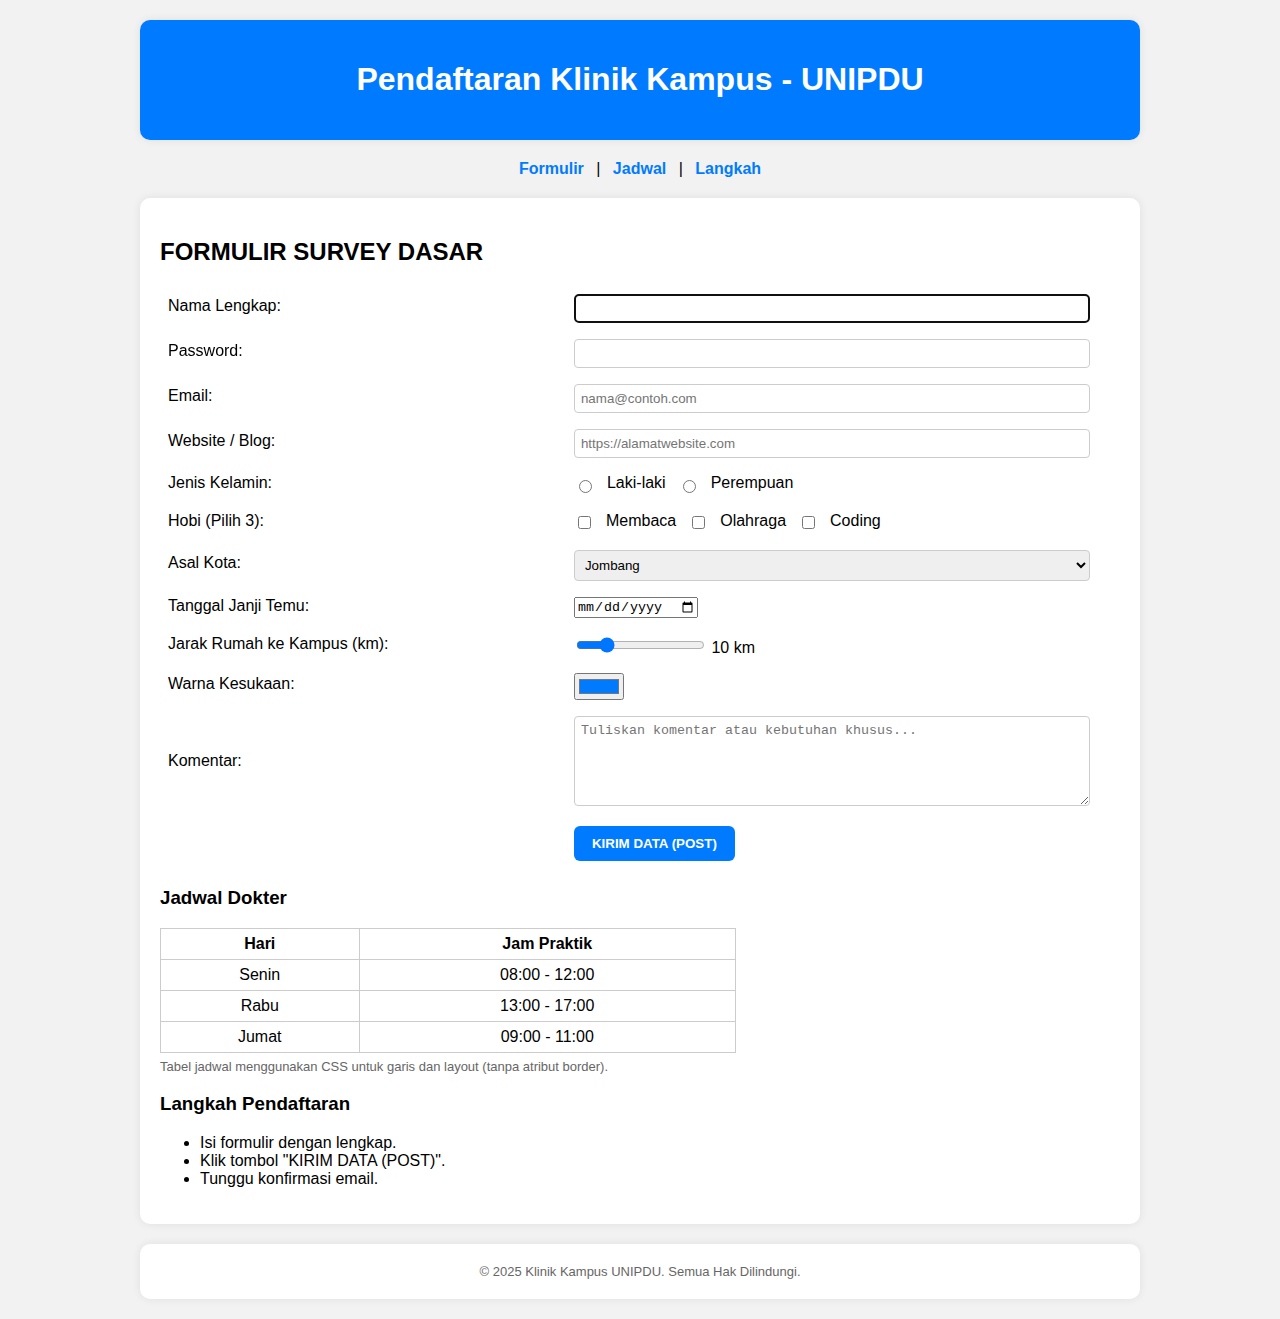
<file: pendaftaran_klinik_semantik.html>
<!DOCTYPE html>
<html lang="id">
<head>
  <meta charset="utf-8" />
  <meta name="viewport" content="width=device-width,initial-scale=1" />
  <title>Pendaftaran Klinik Kampus - UNIPDU</title>
  <style>
    body {
      font-family: Arial, sans-serif;
      background-color: #f2f2f2;
      margin: 0;
      padding: 0;
    }

    header, main, footer {
      background-color: white;
      margin: 20px auto;
      padding: 20px;
      width: 90%;
      max-width: 960px;
      border-radius: 10px;
      box-shadow: 0 0 10px rgba(0,0,0,0.08);
    }

    header {
      text-align: center;
      background-color: #007bff;
      color: white;
    }

    nav {
      margin: 10px 0;
      text-align: center;
    }

    nav a {
      margin: 0 8px;
      text-decoration: none;
      color: #007bff;
      font-weight: bold;
    }

    table.form-table {
      width: 100%;
      border-collapse: collapse;
    }

    table.form-table td {
      padding: 8px;
      vertical-align: middle;
    }

    label {
      display: inline-block;
      margin-bottom: 4px;
    }

    input[type="text"], input[type="password"],
    input[type="email"], input[type="url"],
    select, textarea {
      width: 96%;
      padding: 6px;
      box-sizing: border-box;
      border: 1px solid #ccc;
      border-radius: 4px;
    }

    textarea {
      height: 90px;
      resize: vertical;
    }

    .controls { display: flex; gap: 12px; align-items: center; flex-wrap: wrap; }

    .submit-row { text-align: left; padding-top: 10px; }

    input[type="submit"] {
      background-color: #007bff;
      color: white;
      border: none;
      padding: 10px 18px;
      border-radius: 6px;
      cursor: pointer;
      font-weight: bold;
    }

    input[type="submit"]:hover { background-color: #0056b3; }

    table.jadwal {
      width: 60%;
      margin-top: 10px;
      border-collapse: collapse;
    }

    table.jadwal th, table.jadwal td {
      border: 1px solid #ccc;
      text-align: center;
      padding: 6px;
    }

    ul { margin-top: 8px; }

    footer {
      text-align: center;
      font-size: 13px;
      color: #666;
    }

    @media (max-width: 600px) {
      table.jadwal, table.form-table { width: 100%; }
      input[type="text"], input[type="password"], input[type="email"], input[type="url"], select, textarea {
        width: 100%;
      }
    }
  </style>
</head>
<body>

  <header>
    <h1>Pendaftaran Klinik Kampus - UNIPDU</h1>
  </header>

  <nav aria-label="navigasi utama">
    <a href="#form">Formulir</a> |
    <a href="#jadwal">Jadwal</a> |
    <a href="#langkah">Langkah</a>
  </nav>

  <main>
    <section id="form-section">
      <article id="form">
        <h2>FORMULIR SURVEY DASAR</h2>
        <form method="post" action="#" novalidate>
          <table class="form-table" role="presentation">
            <tr>
              <td><label for="nama">Nama Lengkap:</label></td>
              <td><input id="nama" name="nama" type="text" required autofocus></td>
            </tr>

            <tr>
              <td><label for="password">Password:</label></td>
              <td><input id="password" name="password" type="password" required></td>
            </tr>

            <tr>
              <td><label for="email">Email:</label></td>
              <td><input id="email" name="email" type="email" placeholder="nama@contoh.com" required></td>
            </tr>

            <tr>
              <td><label for="website">Website / Blog:</label></td>
              <td><input id="website" name="website" type="url" placeholder="https://alamatwebsite.com"></td>
            </tr>

            <tr>
              <td><label>Jenis Kelamin:</label></td>
              <td class="controls">
                <input id="jk-l" type="radio" name="jk" value="Laki-laki"><label for="jk-l">Laki-laki</label>
                <input id="jk-p" type="radio" name="jk" value="Perempuan"><label for="jk-p">Perempuan</label>
              </td>
            </tr>

            <tr>
              <td><label>Hobi (Pilih 3):</label></td>
              <td class="controls">
                <input id="hobi1" type="checkbox" name="hobi[]" value="Membaca"><label for="hobi1">Membaca</label>
                <input id="hobi2" type="checkbox" name="hobi[]" value="Olahraga"><label for="hobi2">Olahraga</label>
                <input id="hobi3" type="checkbox" name="hobi[]" value="Coding"><label for="hobi3">Coding</label>
              </td>
            </tr>

            <tr>
              <td><label for="kota">Asal Kota:</label></td>
              <td>
                <select id="kota" name="kota">
                  <option value="Jombang">Jombang</option>
                  <option value="Surabaya">Surabaya</option>
                  <option value="Bandung">Bandung</option>
                  <option value="Lainnya">Lainnya</option>
                </select>
              </td>
            </tr>

            <tr>
              <td><label for="tanggal">Tanggal Janji Temu:</label></td>
              <td><input id="tanggal" name="tanggal" type="date"></td>
            </tr>

            <tr>
              <td><label for="jarak">Jarak Rumah ke Kampus (km):</label></td>
              <td>
                <input id="jarak" name="jarak" type="range" min="0" max="50" step="5" value="10"
                       oninput="document.getElementById('jarakVal').value=this.value">
                <output id="jarakVal">10</output> km
              </td>
            </tr>

            <tr>
              <td><label for="warna">Warna Kesukaan:</label></td>
              <td><input id="warna" name="warna" type="color" value="#007bff"></td>
            </tr>

            <tr>
              <td><label for="komentar">Komentar:</label></td>
              <td><textarea id="komentar" name="komentar" placeholder="Tuliskan komentar atau kebutuhan khusus..."></textarea></td>
            </tr>

            <tr>
              <td></td>
              <td class="submit-row"><input type="submit" value="KIRIM DATA (POST)"></td>
            </tr>
          </table>
        </form>
      </article>
    </section>

    <section id="jadwal">
      <article>
        <h3>Jadwal Dokter</h3>
        <table class="jadwal" aria-describedby="jadwal-info">
          <thead>
            <tr><th>Hari</th><th>Jam Praktik</th></tr>
          </thead>
          <tbody>
            <tr><td>Senin</td><td>08:00 - 12:00</td></tr>
            <tr><td>Rabu</td><td>13:00 - 17:00</td></tr>
            <tr><td>Jumat</td><td>09:00 - 11:00</td></tr>
          </tbody>
        </table>
        <p id="jadwal-info" style="font-size:13px;color:#666;margin-top:6px;">Tabel jadwal menggunakan CSS untuk garis dan layout (tanpa atribut border).</p>
      </article>
    </section>

    <section id="langkah">
      <article>
        <h3>Langkah Pendaftaran</h3>
        <ul>
          <li>Isi formulir dengan lengkap.</li>
          <li>Klik tombol "KIRIM DATA (POST)".</li>
          <li>Tunggu konfirmasi email.</li>
        </ul>
      </article>
    </section>
  </main>

  <footer>
    &copy; 2025 Klinik Kampus UNIPDU. Semua Hak Dilindungi.
  </footer>

</body>
</html>
</file>
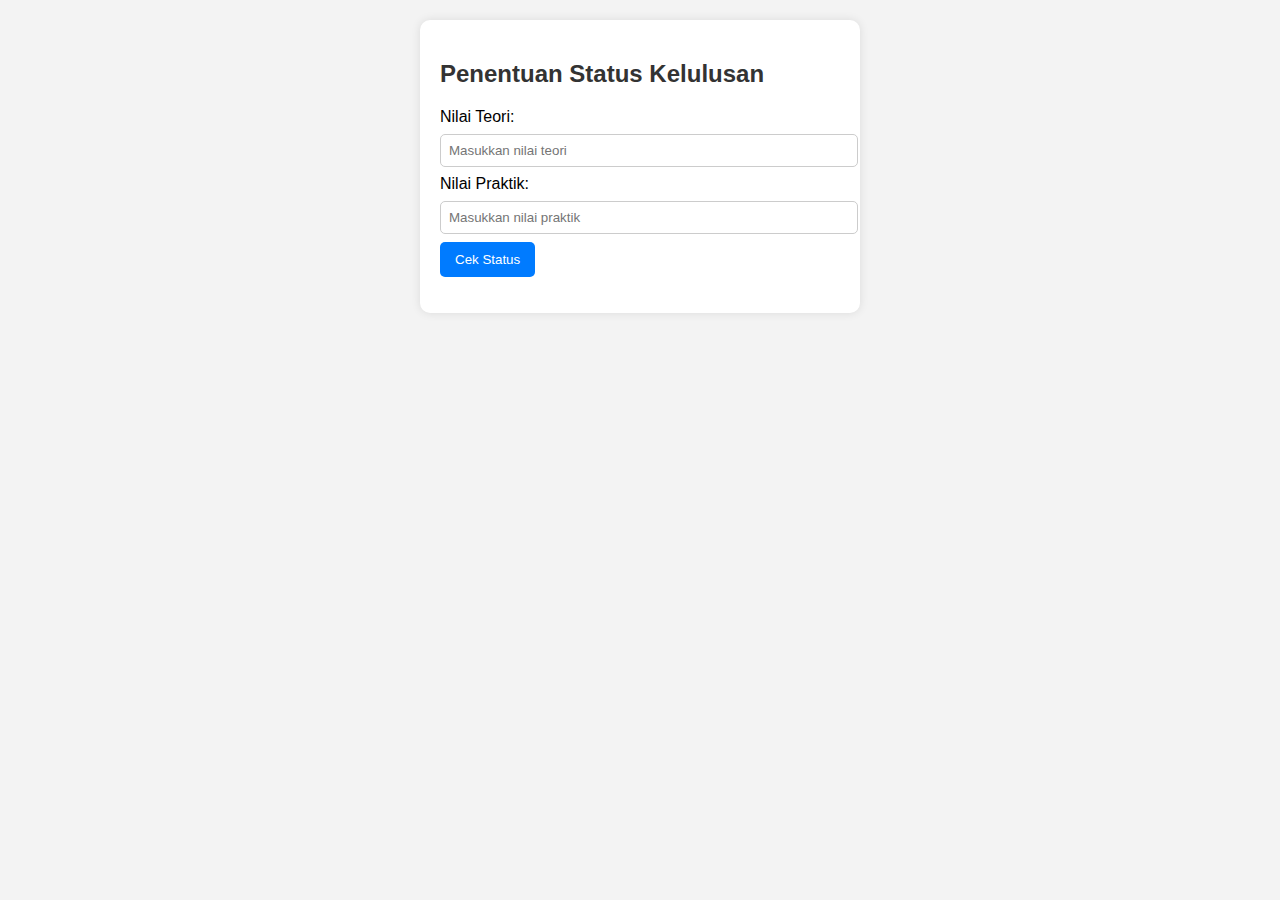
<file: penentuan_kelulusan (1).html>
<!DOCTYPE html>
<html lang="id">
<head>
  <meta charset="UTF-8">
  <meta name="viewport" content="width=device-width, initial-scale=1.0">
  <title>Penentuan Kelulusan</title>
  <style>
    body {
      font-family: Arial, sans-serif;
      background-color: #f3f3f3;
      margin: 0;
      padding: 20px;
    }
    h2 {
      color: #333;
    }
    .container {
      background-color: #fff;
      border-radius: 10px;
      padding: 20px;
      box-shadow: 0 0 10px rgba(0,0,0,0.1);
      max-width: 400px;
      margin: auto;
    }
    input {
      width: 100%;
      padding: 8px;
      margin: 8px 0;
      border: 1px solid #ccc;
      border-radius: 5px;
    }
    button {
      background-color: #007bff;
      color: white;
      padding: 10px 15px;
      border: none;
      border-radius: 5px;
      cursor: pointer;
    }
    button:hover {
      background-color: #0056b3;
    }
    p {
      font-weight: bold;
    }
  </style>
</head>
<body>

  <div class="container">
    <h2>Penentuan Status Kelulusan</h2>
    <label for="teori">Nilai Teori:</label>
    <input type="number" id="teori" placeholder="Masukkan nilai teori">

    <label for="praktik">Nilai Praktik:</label>
    <input type="number" id="praktik" placeholder="Masukkan nilai praktik">

    <button onclick="cekKelulusan()">Cek Status</button>

    <p id="hasil"></p>
  </div>

  <script>
    function cekKelulusan() {
      const teori = parseFloat(document.getElementById("teori").value);
      const praktik = parseFloat(document.getElementById("praktik").value);

      if (isNaN(teori) || isNaN(praktik)) {
        document.getElementById("hasil").textContent = "Masukkan kedua nilai dengan benar!";
        document.getElementById("hasil").style.color = "red";
        return;
      }

      const rata = (teori + praktik) / 2;
      let status = "";

      if (rata >= 75) {
        status = "LULUS!";
        document.getElementById("hasil").style.color = "green";
      } else {
        status = "TIDAK LULUS. Perlu Remedial.";
        document.getElementById("hasil").style.color = "red";
      }

      document.getElementById("hasil").textContent = 
        `Rata-rata: ${rata.toFixed(2)} — Status: ${status}`;
    }
  </script>

</body>
</html>
</file>
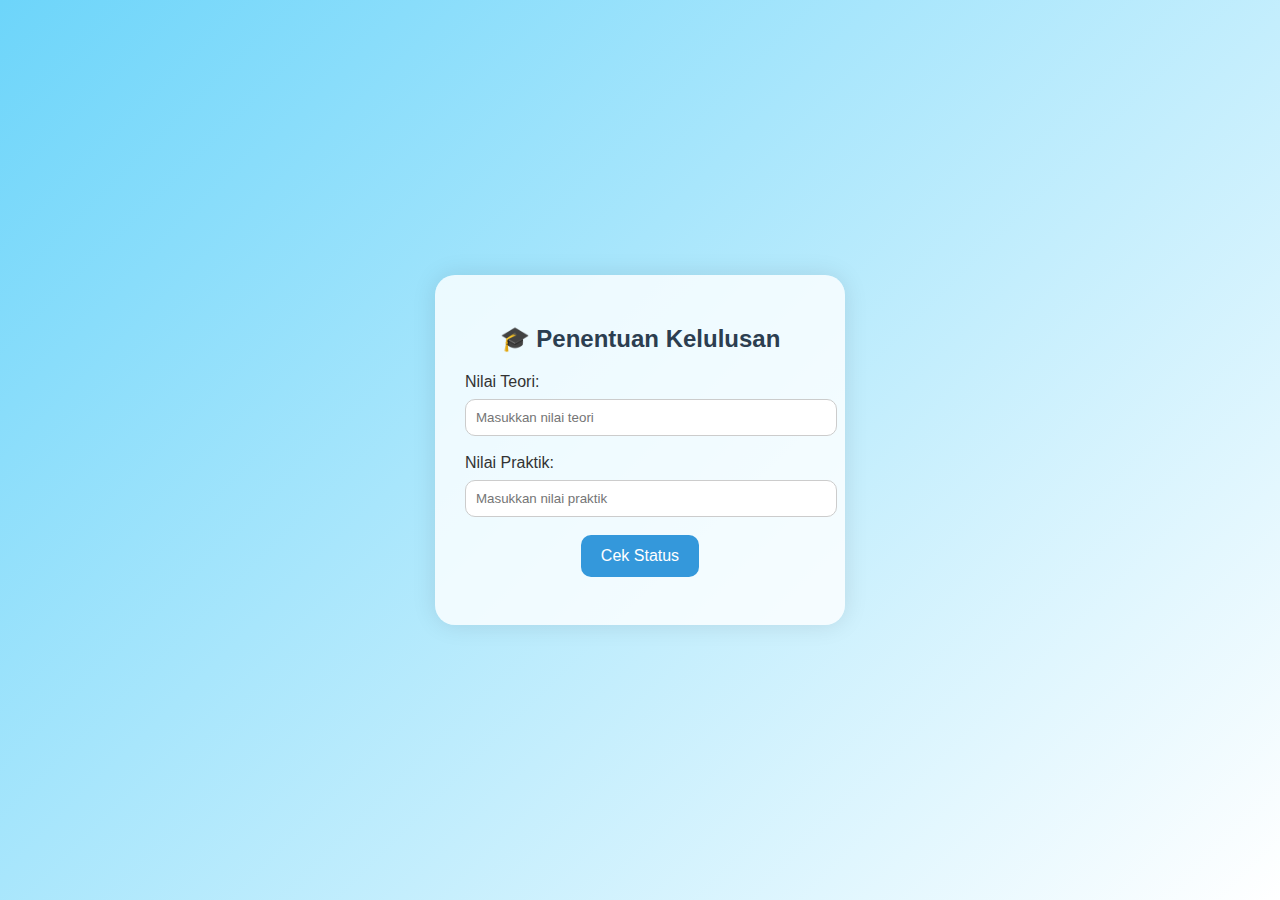
<file: penentuan_kelulusan_modern.html>
<!DOCTYPE html>
<html lang="id">
<head>
  <meta charset="UTF-8">
  <meta name="viewport" content="width=device-width, initial-scale=1.0">
  <title>Penentuan Kelulusan</title>
  <style>
    body {
      font-family: 'Poppins', sans-serif;
      background: linear-gradient(135deg, #6dd5fa, #ffffff, #2980b9);
      background-size: 200% 200%;
      animation: gradientBG 8s ease infinite;
      margin: 0;
      padding: 0;
      display: flex;
      justify-content: center;
      align-items: center;
      height: 100vh;
    }

    @keyframes gradientBG {
      0% { background-position: 0% 50%; }
      50% { background-position: 100% 50%; }
      100% { background-position: 0% 50%; }
    }

    .container {
      background-color: #ffffffcc;
      border-radius: 20px;
      padding: 30px;
      box-shadow: 0 0 25px rgba(0,0,0,0.1);
      width: 350px;
      text-align: center;
      transition: transform 0.3s ease;
    }

    .container:hover {
      transform: scale(1.03);
    }

    h2 {
      color: #2c3e50;
      margin-bottom: 20px;
    }

    label {
      font-weight: 500;
      color: #333;
      display: block;
      text-align: left;
      margin-top: 10px;
    }

    input {
      width: 100%;
      padding: 10px;
      margin: 8px 0;
      border: 1px solid #ccc;
      border-radius: 10px;
      transition: all 0.3s ease;
    }

    input:focus {
      border-color: #3498db;
      outline: none;
      box-shadow: 0 0 8px rgba(52, 152, 219, 0.4);
    }

    button {
      background-color: #3498db;
      color: white;
      padding: 12px 20px;
      border: none;
      border-radius: 10px;
      cursor: pointer;
      font-size: 16px;
      transition: all 0.3s ease;
      margin-top: 10px;
    }

    button:hover {
      background-color: #1d6fa5;
      transform: translateY(-2px);
      box-shadow: 0 5px 10px rgba(0,0,0,0.2);
    }

    p {
      margin-top: 15px;
      font-weight: bold;
      font-size: 18px;
      transition: color 0.5s ease;
    }
  </style>
</head>
<body>

  <div class="container">
    <h2>🎓 Penentuan Kelulusan</h2>
    <label for="teori">Nilai Teori:</label>
    <input type="number" id="teori" placeholder="Masukkan nilai teori">

    <label for="praktik">Nilai Praktik:</label>
    <input type="number" id="praktik" placeholder="Masukkan nilai praktik">

    <button onclick="cekKelulusan()">Cek Status</button>

    <p id="hasil"></p>
  </div>

  <script>
    function cekKelulusan() {
      const teori = parseFloat(document.getElementById("teori").value);
      const praktik = parseFloat(document.getElementById("praktik").value);
      const hasilEl = document.getElementById("hasil");

      if (isNaN(teori) || isNaN(praktik)) {
        hasilEl.textContent = "⚠️ Masukkan kedua nilai dengan benar!";
        hasilEl.style.color = "red";
        return;
      }

      const rata = (teori + praktik) / 2;
      let status = "";

      if (rata >= 75) {
        status = "✅ LULUS!";
        hasilEl.style.color = "#27ae60";
      } else {
        status = "❌ TIDAK LULUS. Perlu Remedial.";
        hasilEl.style.color = "#e74c3c";
      }

      hasilEl.textContent = `Rata-rata: ${rata.toFixed(2)} — Status: ${status}`;
    }
  </script>

</body>
</html>
</file>
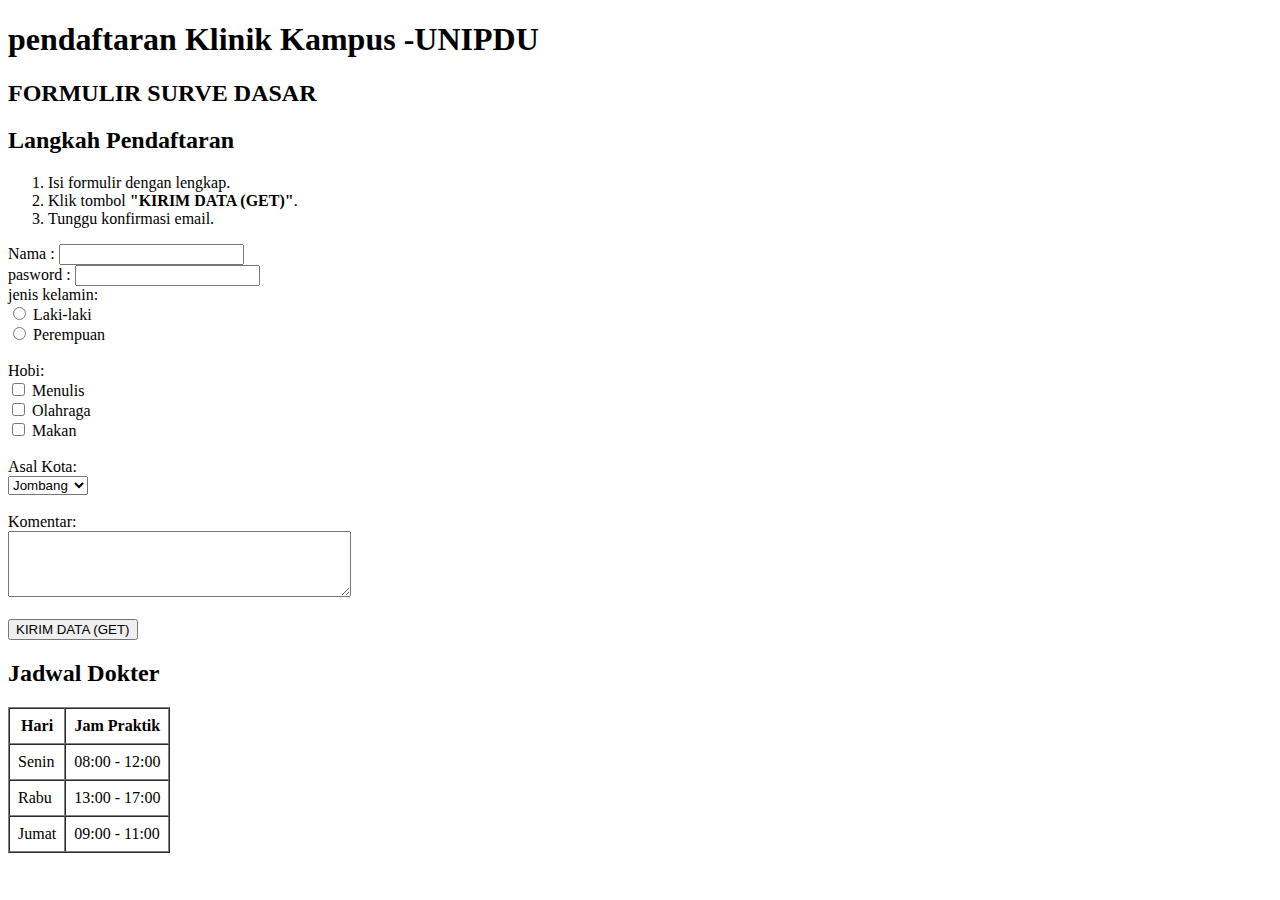
<file: pertenmuan4.html>
<!DOCTYPE hTml>
<html> 
    <head>
       <meta charset="UTP-8">
       <title> Pendaftaran Klinik Kampus -UNIPDU </title> 
    <body>
        <h1>pendaftaran Klinik Kampus -UNIPDU</h1>
        <h2>FORMULIR SURVE DASAR</h2>
         <h2>Langkah Pendaftaran</h2>
    <ol>
    <li>Isi formulir dengan lengkap.</li>
    <li>Klik tombol <strong>"KIRIM DATA (GET)"</strong>.</li>
    <li>Tunggu konfirmasi email.</li>
    </ol>
        <form action="/submit" method="get">
        <form action="#" method="POST">
            <div class="form-row">
            <form action="html.html" method="post" enctype="multipart/form-data">
            <td>Nama : </td><td><input type="text" name="Nama" required>
            <table></table>
            <tr>
            </div>
            <div class="for-row">
            <form action="html.html" method="post" enctype="multipart/form-data"></form>
            <td>pasword : </td><td><input type="text" pasword="pasword" required>
            <table></table>
            <tr>
            </div>
            <div class="for-row">     
            <label> jenis kelamin:</label></br>
            <input type="radio" id="laki" name="jenis_kelamin" value="Laki-laki">
            <label for="laki">Laki-laki</label><br>
            <input type="radio" id="perempuan" name="jenis_kelamin" value="Perempuan">
            <label for="perempuan">Perempuan</label><br><br>
            <label>Hobi:</label><br>
            <table></table>
            </div>
            <div class="for-row">   
             <input type="checkbox" id="membaca" name="hobi" value="Membaca">
             <label for="membaca">Menulis</label><br>
             <input type="checkbox" id="olahraga" name="hobi" value="Olahraga">
             <label for="olahraga">Olahraga</label><br>
             <input type="checkbox" id="coding" name="hobi" value="Coding">
             <label for="coding">Makan</label><br><br>
             </div>

        <div class="for-row">    
        <label>Asal Kota:</label><br>
        <select name="asal_kota" required>
            <option value="Jombang">Jombang</option>
            <option value="Surabaya">Surabaya</option>
            <option value="Bandung">Bandung</option>
            <option value="Lainnya">Lainnya</option>
        </select><br><br>
        </div>

        <label for="komentar">Komentar:</label><br>
        <textarea id="komentar" name="komentar" rows="4" cols="40"></textarea><br><br>

        <button type="submit">KIRIM DATA (GET)</button>
    </form>

    <h2>Jadwal Dokter</h2>
    <table border="1" cellpadding="8" cellspacing="0">
        <tr>
            <th>Hari</th>
            <th>Jam Praktik</th>
        </tr>
        <tr>
            <td>Senin</td>
            <td>08:00 - 12:00</td>
        </tr>
        <tr>
            <td>Rabu</td>
            <td>13:00 - 17:00</td>
        </tr>
        <tr>
            <td>Jumat</td>
            <td>09:00 - 11:00</td>
        </tr>
    </table>

    

            
</tr>                
</body>
</title>
</head>
</html>
</file>
